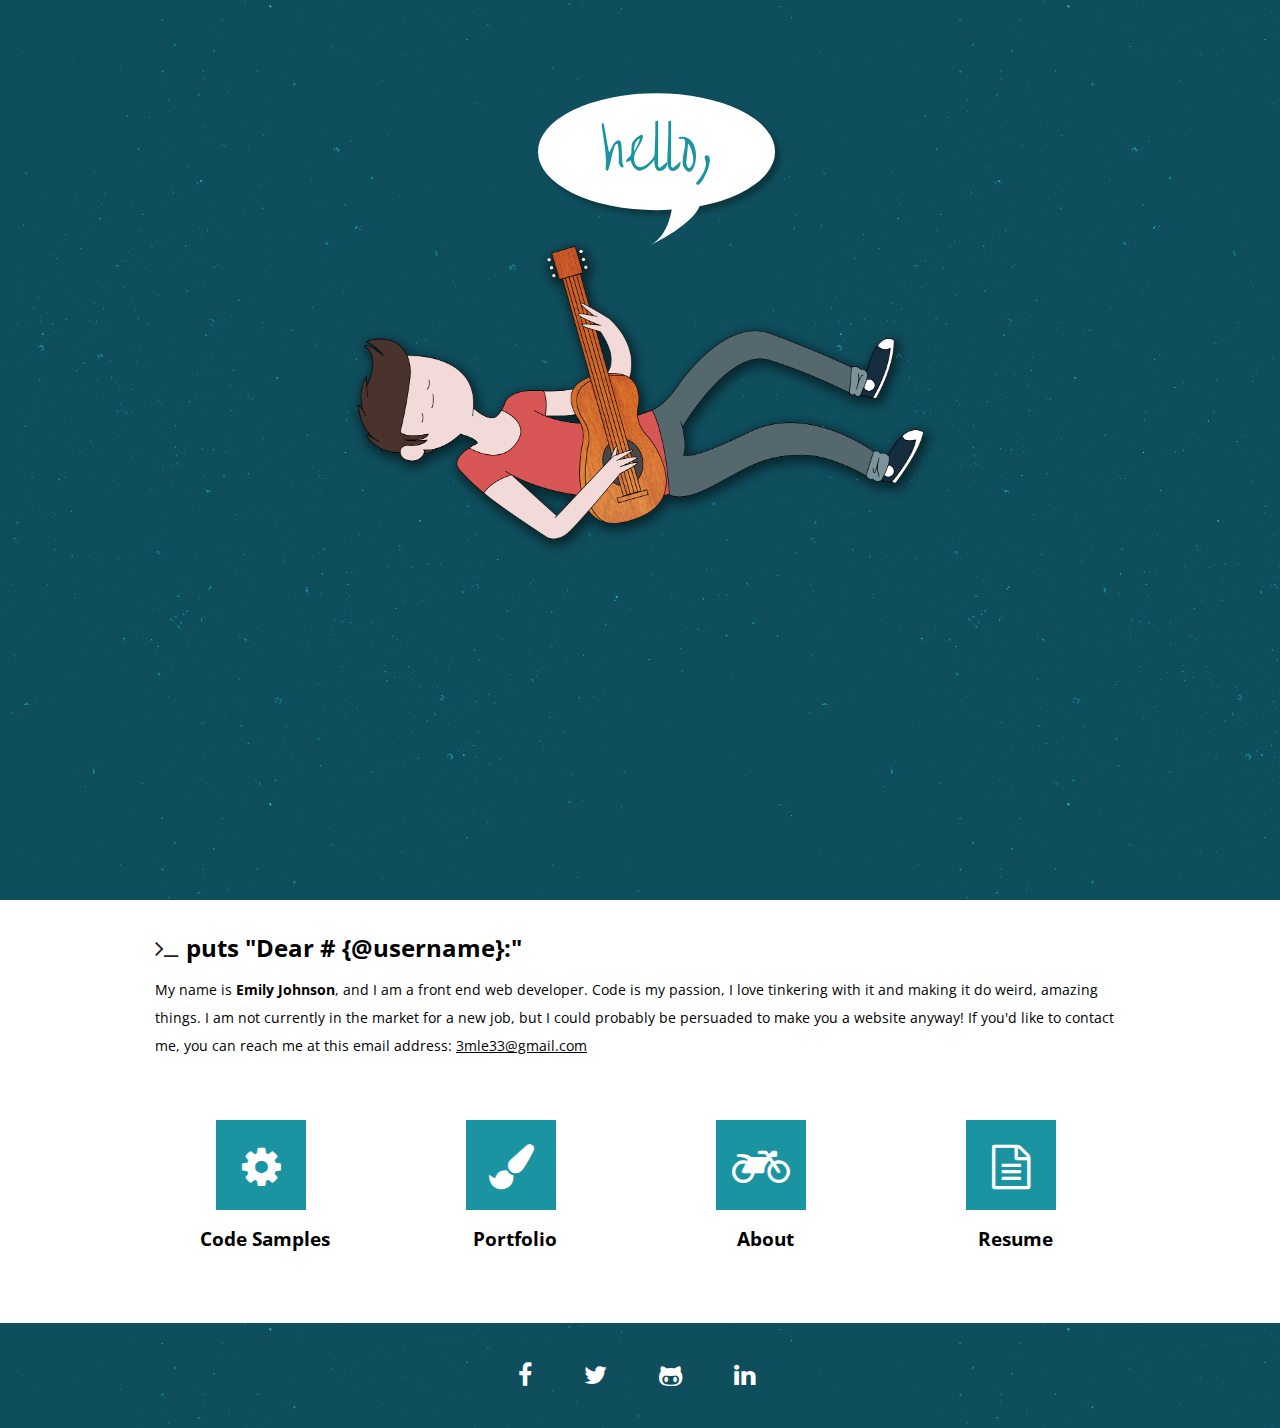
<file: index.html>
<head>
    <title>Emily Johnson</title>
    
    <!-- Stylesheet -->
    <link rel="stylesheet" href="css/main.css" type="text/css" media="screen">
    
    <!-- Font Awesome -->
    <link rel="stylesheet" href="css/font-awesome-4.3.0/css/font-awesome.css" type="text/css">
    
    <!-- Foundation -->
    <link rel="stylesheet" href="css/foundation-5.5.2.custom/css/foundation.css" type="text/css" media="screen">
    
    <!-- Open Sans -->
    <link href='http://fonts.googleapis.com/css?family=Open+Sans:400,300,700,600,400italic,800' rel='stylesheet' type='text/css'>
    
    <!-- Over The Rainbow -->
    <link href='http://fonts.googleapis.com/css?family=Over+the+Rainbow' rel='stylesheet' type='text/css'>
    
    <!-- jQuery -->    
    <script src="http://ajax.googleapis.com/ajax/libs/jquery/1.9.1/jquery.min.js"></script>
    
    <script type="text/javascript" src="js/main.js"></script>
    
    <!-- DL Menu CSS -->
    <link rel="stylesheet" type="text/css" href="css/dl-menu/css/component.css" />
    
    <!-- Modernizer -->
    <script src="js/dl-js/modernizr.custom.js"></script>
    
    <!-- DL Menu jQuery -->
    <script src="js/dl-js/jquery.dlmenu.js"></script>
    
    <!-- DL Menu Plugin Call -->
    <script>
    $(function() {
      $( '#dl-menu' ).dlmenu();
    });
    </script>
    
    <!-- View Ports -->
    <meta name="viewport" content="width=device-width, initial-scale=1, maximum-scale=1">
    
</head>
<body class="home">
<header id="header">
    <nav id="nav-menu" class="go-ghost">
        <div class="row">
            <div class="logo columns small-6 medium-4">
                <a href="index.html"><h1 class="header-nav">Emily Johnson</h1></a>
            </div>
            <div class="right-side-bar columns small-6 medium-8">
                <!-- DL Menu -->
                <div id="dl-menu" class="dl-menuwrapper">
                    <button>Open <a href="http://www.jqueryscript.net/menu/">Menu</a></button>
                    <ul class="dl-menu">
                        <li><a href="index.html">Home</a></li>
                        <li><a href="portfolio.html">Portfolio</a></li>
                        <li><a href="about.html">About</a></li>
                        <li><a href="mailto:3mle33@gmail.com">Email</a></li>
                    </ul>
                </div>
                <!-- End DL Menu -->
                <div class="links">
                    <ul>
                        <li><a href="index.html">Home</a></li>
                        <li><a href="portfolio.html">Portfolio</a></li>
                        <li><a href="about.html">About</a></li>
                        <li><a href="mailto:3mle33@gmail.com">Email</a></li>
                    </ul>
                </div>
            </div>
        </div>
    </nav>
    <div class="row">
        <h1 class="greeting">hello,</h1>
        <img id="guitar-float" class="guitar-guy" src="images/guitar-guy.png">
    </div>
</header>
<main>
    <section id="mission-statement">
        <div class="row">
            <div class="columns small-12">
                <i class="fa fa-terminal"></i><h2>puts "Dear #&nbsp;{@username}:"</h2>
                <div class="content-area">
                    <p>My name is <strong>Emily Johnson</strong>, and I am a front end web developer. Code is my passion, I love tinkering with it and making it do weird, amazing things. I am not currently in the market for a new job, but I could probably be persuaded to make you a website anyway! If you'd like to contact me, you can reach me at this email address: <a href="mailto:3mle33@gmail.com">3mle33@gmail.com</a>
</p>
                </div>
            </div>
        </div>
    </section>
    <section class="page-buttons">
        <div class="row">
            <div class="columns small-12 medium-6 large-3">
                <div class="content-area">
                    <a href="https://github.com/emjo91" target="_blank"><i class="fa fa-cog"></i></a>
                    <h3>Code Samples</h3>
                </div>
            </div>
            <div class="columns small-12 medium-6 large-3">
                <div class="content-area">
                    <a href="portfolio.html"><i class="fa fa-paint-brush"></i></a>
                    <h3>Portfolio</h3>
                </div>
            </div>
            <div class="columns small-12 medium-6 large-3">
                <div class="content-area">
                    <a href="about.html"><i class="fa fa-motorcycle"></i></a>
                    <h3>About</h3>
                </div>
            </div>
            <div class="columns small-12 medium-6 large-3">
                <div class="content-area">
                    <a target="_blank" href="images/resume.pdf"><i class="fa fa-file-text-o"></i></a>
                    <h3>Resume</h3>
                </div>
            </div>
        </div>
    </section>
</main>
<footer id="footer">
    <div class="row">
        <div class="column">
            <nav id="footer-nav">
                <ul class="social-media">
                    <li><a target="_blank" href="https://www.facebook.com/emilyjohnsondesign"><i class="fa fa-facebook"></i></a></li>
                    <li><a target="_blank" href="https://twitter.com/emjo91"><i class="fa fa-twitter"></i></a></li>
                    <li><a target="_blank" href="https://github.com/emjo91"><i class="fa fa-github-alt"></i></a></li>
                    <li><a target="_blank" href="https://www.linkedin.com/pub/emily-johnson/38/623/700
"><i class="fa fa-linkedin"></i></a></li>
                </ul>
            </nav>
        </div>
    </div>
</footer>
</body>
</file>
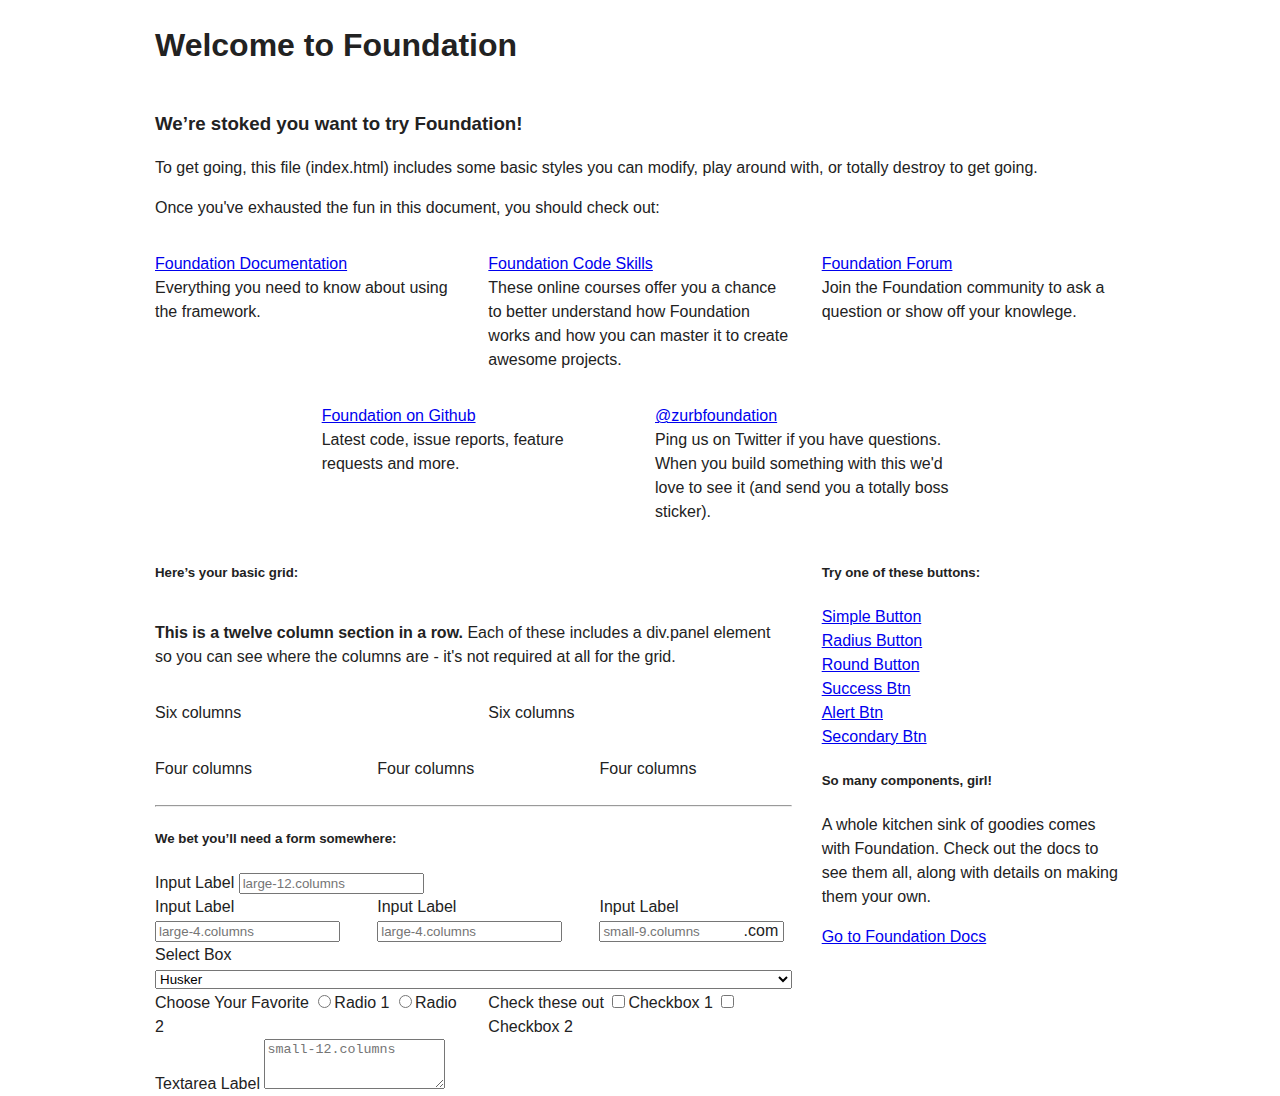
<file: css/foundation-5.5.2.custom/index.html>
<!doctype html>
<html class="no-js" lang="en">
  <head>
    <meta charset="utf-8" />
    <meta name="viewport" content="width=device-width, initial-scale=1.0" />
    <title>Foundation | Welcome</title>
    <link rel="stylesheet" href="css/foundation.css" />
    <script src="js/vendor/modernizr.js"></script>
  </head>
  <body>
    
    <div class="row">
      <div class="large-12 columns">
        <h1>Welcome to Foundation</h1>
      </div>
    </div>
    
    <div class="row">
      <div class="large-12 columns">
        <div class="panel">
          <h3>We&rsquo;re stoked you want to try Foundation! </h3>
          <p>To get going, this file (index.html) includes some basic styles you can modify, play around with, or totally destroy to get going.</p>
          <p>Once you've exhausted the fun in this document, you should check out:</p>
          <div class="row">
            <div class="large-4 medium-4 columns">
              <p><a href="http://foundation.zurb.com/docs">Foundation Documentation</a><br />Everything you need to know about using the framework.</p>
            </div>
            <div class="large-4 medium-4 columns">
              <p><a href="http://zurb.com/university/code-skills">Foundation Code Skills</a><br />These online courses offer you a chance to better understand how Foundation works and how you can master it to create awesome projects.</p>
            </div>
            <div class="large-4 medium-4 columns">
              <p><a href="http://foundation.zurb.com/forum">Foundation Forum</a><br />Join the Foundation community to ask a question or show off your knowlege.</p>
            </div>
          </div>
          <div class="row">
            <div class="large-4 medium-4 medium-push-2 columns">
              <p><a href="http://github.com/zurb/foundation">Foundation on Github</a><br />Latest code, issue reports, feature requests and more.</p>
            </div>
            <div class="large-4 medium-4 medium-pull-2 columns">
              <p><a href="https://twitter.com/ZURBfoundation">@zurbfoundation</a><br />Ping us on Twitter if you have questions. When you build something with this we'd love to see it (and send you a totally boss sticker).</p>
            </div>        
          </div>
        </div>
      </div>
    </div>

    <div class="row">
      <div class="large-8 medium-8 columns">
        <h5>Here&rsquo;s your basic grid:</h5>
        <!-- Grid Example -->

        <div class="row">
          <div class="large-12 columns">
            <div class="callout panel">
              <p><strong>This is a twelve column section in a row.</strong> Each of these includes a div.panel element so you can see where the columns are - it's not required at all for the grid.</p>
            </div>
          </div>
        </div>
        <div class="row">
          <div class="large-6 medium-6 columns">
            <div class="callout panel">
              <p>Six columns</p>
            </div>
          </div>
          <div class="large-6 medium-6 columns">
            <div class="callout panel">
              <p>Six columns</p>
            </div>
          </div>
        </div>
        <div class="row">
          <div class="large-4 medium-4 small-4 columns">
            <div class="callout panel">
              <p>Four columns</p>
            </div>
          </div>
          <div class="large-4 medium-4 small-4 columns">
            <div class="callout panel">
              <p>Four columns</p>
            </div>
          </div>
          <div class="large-4 medium-4 small-4 columns">
            <div class="callout panel">
              <p>Four columns</p>
            </div>
          </div>
        </div>
        
        <hr />
                
        <h5>We bet you&rsquo;ll need a form somewhere:</h5>
        <form>
          <div class="row">
            <div class="large-12 columns">
              <label>Input Label</label>
              <input type="text" placeholder="large-12.columns" />
            </div>
          </div>
          <div class="row">
            <div class="large-4 medium-4 columns">
              <label>Input Label</label>
              <input type="text" placeholder="large-4.columns" />
            </div>
            <div class="large-4 medium-4 columns">
              <label>Input Label</label>
              <input type="text" placeholder="large-4.columns" />
            </div>
            <div class="large-4 medium-4 columns">
              <div class="row collapse">
                <label>Input Label</label>
                <div class="small-9 columns">
                  <input type="text" placeholder="small-9.columns" />
                </div>
                <div class="small-3 columns">
                  <span class="postfix">.com</span>
                </div>
              </div>
            </div>
          </div>
          <div class="row">
            <div class="large-12 columns">
              <label>Select Box</label>
              <select>
                <option value="husker">Husker</option>
                <option value="starbuck">Starbuck</option>
                <option value="hotdog">Hot Dog</option>
                <option value="apollo">Apollo</option>
              </select>
            </div>
          </div>
          <div class="row">
            <div class="large-6 medium-6 columns">
              <label>Choose Your Favorite</label>
              <input type="radio" name="pokemon" value="Red" id="pokemonRed"><label for="pokemonRed">Radio 1</label>
              <input type="radio" name="pokemon" value="Blue" id="pokemonBlue"><label for="pokemonBlue">Radio 2</label>
            </div>
            <div class="large-6 medium-6 columns">
              <label>Check these out</label>
              <input id="checkbox1" type="checkbox"><label for="checkbox1">Checkbox 1</label>
              <input id="checkbox2" type="checkbox"><label for="checkbox2">Checkbox 2</label>
            </div>
          </div>
          <div class="row">
            <div class="large-12 columns">
              <label>Textarea Label</label>
              <textarea placeholder="small-12.columns"></textarea>
            </div>
          </div>
        </form>
      </div>     

      <div class="large-4 medium-4 columns">
        <h5>Try one of these buttons:</h5>
        <p><a href="#" class="small button">Simple Button</a><br/>
        <a href="#" class="small radius button">Radius Button</a><br/>
        <a href="#" class="small round button">Round Button</a><br/>            
        <a href="#" class="medium success button">Success Btn</a><br/>
        <a href="#" class="medium alert button">Alert Btn</a><br/>
        <a href="#" class="medium secondary button">Secondary Btn</a></p>           
        <div class="panel">
          <h5>So many components, girl!</h5>
          <p>A whole kitchen sink of goodies comes with Foundation. Check out the docs to see them all, along with details on making them your own.</p>
          <a href="http://foundation.zurb.com/docs/" class="small button">Go to Foundation Docs</a>          
        </div>
      </div>
    </div>
    
    <script src="js/vendor/jquery.js"></script>
    <script src="js/foundation.min.js"></script>
    <script>
      $(document).foundation();
    </script>
  </body>
</html>
</file>
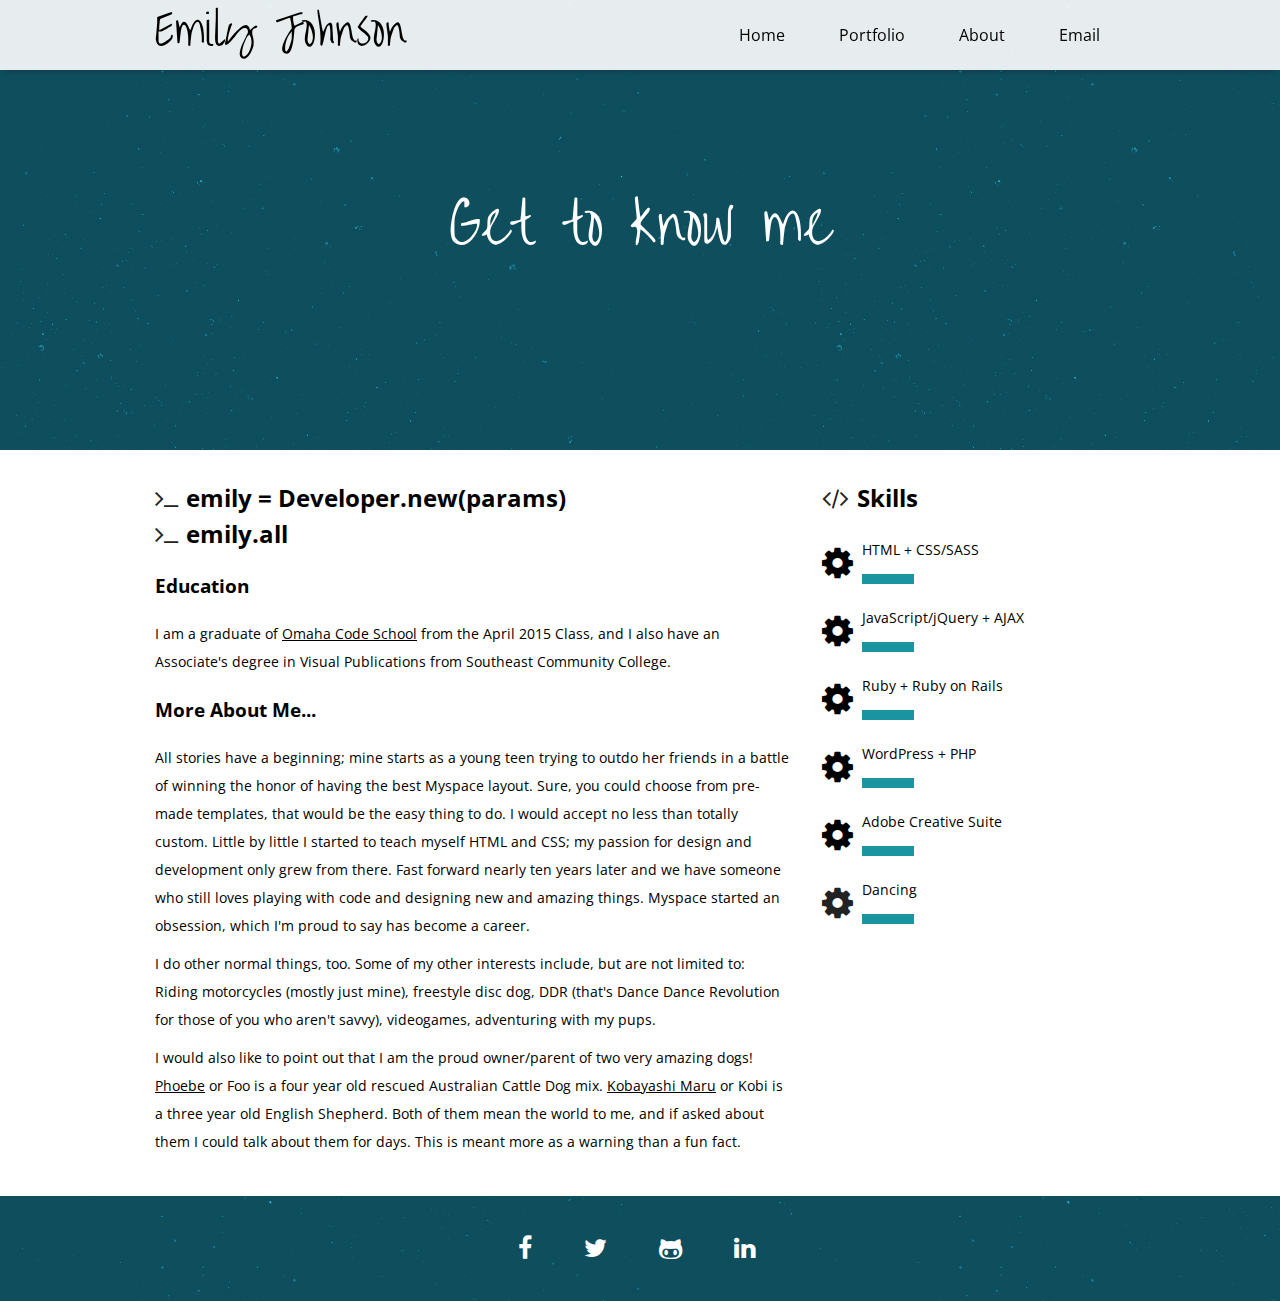
<file: about.html>
<head>
    <title>About</title>
    
    <!-- Stylesheet -->
    <link rel="stylesheet" href="css/main.css" type="text/css" media="screen">
    
    <!-- Font Awesome -->
    <link rel="stylesheet" href="css/font-awesome-4.3.0/css/font-awesome.css" type="text/css">
    
    <!-- Foundation -->
    <link rel="stylesheet" href="css/foundation-5.5.2.custom/css/foundation.css" type="text/css" media="screen">
    
    <!-- Open Sans -->
    <link href='http://fonts.googleapis.com/css?family=Open+Sans:400,300,700,600,400italic,800' rel='stylesheet' type='text/css'>
    
    <!-- Over the Rainbow -->
    <link href='http://fonts.googleapis.com/css?family=Over+the+Rainbow' rel='stylesheet' type='text/css'>
    
    <!-- jQuery -->    
    <script src="http://ajax.googleapis.com/ajax/libs/jquery/1.9.1/jquery.min.js"></script>
    
    <script type="text/javascript" src="js/main.js"></script>
    
    <!-- DL Menu CSS -->
    <link rel="stylesheet" type="text/css" href="css/dl-menu/css/component.css" />
    
    <!-- Modernizer -->
    <script src="js/dl-js/modernizr.custom.js"></script>
    
    <!-- DL Menu jQuery -->
    <script src="js/dl-js/jquery.dlmenu.js"></script>
    
    <!-- DL Menu Plugin Call -->
    <script>
    $(function() {
      $( '#dl-menu' ).dlmenu();
    });
    </script>
    
    <!-- View Ports -->
    <meta name="viewport" content="width=device-width, initial-scale=1, maximum-scale=1">
    
</head>
<body class="about">
<header id="header">
    <nav id="nav-menu">
        <div class="row">
            <div class="logo columns small-6 medium-4">
                <a href="index.html"><h1 class="header-nav">Emily Johnson</h1></a>
            </div>
            <div class="right-side-bar columns small-6 medium-8">
                <!-- DL Menu -->
                <div id="dl-menu" class="dl-menuwrapper">
                    <button>Open <a href="http://www.jqueryscript.net/menu/">Menu</a></button>
                    <ul class="dl-menu">
                        <li><a href="index.html">Home</a></li>
                        <li><a href="portfolio.html">Portfolio</a></li>
                        <li><a href="about.html">About</a></li>
                        <li><a href="mailto:3mle33@gmail.com">Email</a></li>
                    </ul>
                </div>
                <!-- End DL Menu -->
                <div class="links">
                    <ul>
                        <li><a href="index.html">Home</a></li>
                        <li><a href="portfolio.html">Portfolio</a></li>
                        <li><a href="about.html">About</a></li>
                        <li><a href="mailto:3mle33@gmail.com">Email</a></li>
                    </ul>
                </div>
            </div>
        </div>
    </nav>
    <div class="secondary-header row">
        <div class="columns small-12">
            <h1 class="header">Get to know me</h1>
        </div>
    </div>
</header>
<main>
    <div class="row">
        <div class="columns small-12 medium-8">
            <i class="fa fa-terminal"></i><h2>emily = Developer.new(params)</h2>
            <div class="clear"></div>
            <i class="fa fa-terminal"></i><h2>emily.all</h2>
            <h3>Education</h3>
            <p>I am a graduate of <a target="_blank" href="http://omahacodeschool.com/">Omaha Code School</a> from the April 2015 Class, and I also have an Associate's degree in Visual Publications from Southeast Community College.</p>
            <h3>More About Me...</h3>
            <p>All stories have a beginning; mine starts as a young teen trying to outdo her friends in a battle of winning the honor of having the best Myspace layout. Sure, you could choose from pre-made templates, that would be the easy thing to do. I would accept no less than totally custom. Little by little I started to teach myself HTML and CSS; my passion for design and development only grew from there. Fast forward nearly ten years later and we have someone who still loves playing with code and designing new and amazing things. Myspace started an obsession, which I'm proud to say has become a career.</p>
            <p>I do other normal things, too. Some of my other interests include, but are not limited to: Riding motorcycles (mostly just mine), freestyle disc dog, DDR (that's Dance Dance Revolution for those of you who aren't savvy), videogames, adventuring with my pups.</p>
            <p>I would also like to point out that I am the proud owner/parent of two very amazing dogs! <a href="http://packdog.com/phoebe-14" target="_blank">Phoebe</a> or Foo is a four year old rescued Australian Cattle Dog mix. <a href="http://packdog.com/kobayashi-maru" target="_blank">Kobayashi Maru</a> or Kobi is a three year old English Shepherd. Both of them mean the world to me, and if asked about them I could talk about them for days. This is meant more as a warning than a fun fact.</p>
        </div>
        <div class="columns small-12 medium-4">
            <section class="skills-section">
                <i class="fa fa-code"></i><h2>Skills</h2>
                <div class="content-area">
                    <a target="_blank" href="https://github.com/emjo91/port-revamp"><i class="fa fa-cog"></i></a>
                    <div class="skills-content">
                        <p>HTML + CSS/SASS</p>
                        <div class="bar width-20"></div>
                    </div>
                </div>
                <div class="content-area">
                    <a target="_blank" href="https://github.com/emjo91/2015-03-08-tab-interface"><i class="fa fa-cog"></i></a>
                    <div class="skills-content">
                        <p>JavaScript/jQuery + AJAX</p>
                        <div class="bar width-20"></div>
                    </div>
                </div>
                <div class="content-area">
                    <a target="_blank" href="https://github.com/emjo91/findo_rails"><i class="fa fa-cog"></i></a>
                    <div class="skills-content">
                        <p>Ruby + Ruby on Rails</p>
                        <div class="bar width-20"></div>
                    </div>
                </div>
                <div class="content-area">
                    <a target="_blank" href="https://github.com/ioscowboi/startup_official"><i class="fa fa-cog"></i></a>
                    <div class="skills-content">
                        <p>WordPress + PHP</p>
                        <div class="bar width-20"></div>
                    </div>
                </div>
                <div class="content-area">
                    <a target="_blank" href="https://www.facebook.com/emilyjohnsondesign"><i class="fa fa-cog"></i></a>
                    <div class="skills-content">
                        <p>Adobe Creative Suite</p>
                        <div class="bar width-20"></div>
                    </div>
                </div>
                <div class="content-area">
                    <i class="fa fa-cog"></i>
                    <div class="skills-content">
                        <p>Dancing</p>
                        <div class="bar width-20"></div>
                    </div>
                </div>
            </section>
        </div>
    </div>
</main>
<footer id="footer">
    <div class="row">
        <div class="column">
            <nav id="footer-nav">
                <ul class="social-media">
                    <li><a target="_blank" href="https://www.facebook.com/emilyjohnsondesign"><i class="fa fa-facebook"></i></a></li>
                    <li><a target="_blank" href="https://twitter.com/emjo91"><i class="fa fa-twitter"></i></a></li>
                    <li><a target="_blank" href="https://github.com/emjo91"><i class="fa fa-github-alt"></i></a></li>
                    <li><a target="_blank" href="https://www.linkedin.com/pub/emily-johnson/38/623/700
"><i class="fa fa-linkedin"></i></a></li>
                </ul>
            </nav>
        </div>
    </div>
</footer>
</body>
</file>
<file: css/main.css>
/* Partials */
#header {
  background-image: url("../images/stardust-blue.jpg");
  background-color: #1b94a2; }
  #header .row {
    margin: 0 auto; }
  #header .guitar-guy {
    transform: translateY(130%);
    -webkit-transform: translateY(130%);
    -ms-transform: translateY(130%);
    display: block;
    width: 100%;
    margin: 0 auto; }

.about #header, .portfolio #header {
  display: table;
  width: 100%; }
  .about #header .secondary-header, .portfolio #header .secondary-header {
    display: table-cell;
    vertical-align: middle; }

#footer {
  background-color: #1b94a2;
  background-image: url("../images/stardust-blue.jpg"); }
  #footer .row:last-child {
    margin-bottom: 0; }

#nav-menu {
  position: fixed;
  z-index: 2;
  right: 0;
  left: 0;
  height: 70px;
  background-color: rgba(255, 255, 255, 0.9); }
  #nav-menu h1 {
    margin: 4px 0; }
  #nav-menu h1.header-nav {
    margin-top: 18px;
    font-size: 24px; }
  #nav-menu a {
    text-decoration: none; }
  #nav-menu .links {
    display: none; }
    #nav-menu .links ul {
      margin: 0;
      text-align: right; }
      #nav-menu .links ul li {
        display: inline-block;
        margin: -12px 20px 0 20px;
        list-style: none;
        line-height: 70px; }
        #nav-menu .links ul lilast-child {
          margin-left: 0; }
        #nav-menu .links ul li:last-child a {
          padding-right: 0; }
        #nav-menu .links ul li .current {
          border-bottom: 5px solid #1b94a2;
          color: #1b94a2; }
        #nav-menu .links ul li a {
          padding: 21px 0px;
          font-size: 14px; }
          #nav-menu .links ul li a:hover {
            border-bottom: 5px solid #1b94a2;
            color: #1b94a2; }

#footer-nav ul {
  text-align: center; }
  #footer-nav ul li {
    display: inline-block;
    margin: 40px 20px; }
    #footer-nav ul li a {
      text-decoration: none; }
#footer-nav i {
  color: #fff;
  font-size: 25px; }
#footer-nav ul li:nth-child(even) i:hover {
  transform: rotate(15deg);
  -webkit-transform: rotate(15deg);
  -ms-transform: rotate(15deg); }
#footer-nav ul li:nth-child(odd) i:hover {
  transform: rotate(-15deg);
  -webkit-transform: rotate(-15deg);
  -ms-transform: rotate(-15deg); }

.home .page-buttons i {
  width: 180px;
  height: 180px;
  border: 2px solid transparent;
  background-color: #1b94a2;
  color: #fff;
  font-size: 90px;
  line-height: 180px; }
  .home .page-buttons i:hover {
    border-radius: 50%;
    border: 2px solid #1b94a2;
    background-color: #fff;
    color: #1b94a2; }
.home #header {
  height: 100%;
  min-height: 570px; }

.right-side-bar {
  margin: 12px 0; }

#mission-statement i {
  font-size: 25px; }
#mission-statement a {
  transition: 0.4s ease; }
  #mission-statement a:hover {
    color: #1b94a2; }

h2 {
  display: inline; }

i {
  display: inline;
  margin-right: 8px;
  font-size: 25px; }

.go-ghost {
  display: none; }

.expose {
  display: block; }

.home .row, .about .row {
  margin: 30px auto; }

.about #header {
  height: 450px; }
.about .page-buttons i {
  font-size: 42px; }
.about .bar {
  transition: 1.5s ease;
  height: 10px;
  margin-bottom: 10px;
  background-color: #1b94a2; }
.about .skills-section a {
  text-decoration: none; }
.about .content-area {
  margin: 20px 0; }
  .about .content-area i {
    float: left;
    margin-top: 9px;
    font-size: 36px; }
  .about .content-area .skills-content {
    margin-left: 40px; }
.about h2 {
  display: inline; }
.about p a {
  transition: 0.4s ease; }
  .about p a:hover {
    color: #1b94a2; }

.portfolio #header {
  height: 450px; }
.portfolio #design {
  background-color: #ccc; }
.portfolio .portfolio-images {
  margin-top: 25px;
  border: 1px solid #ddd; }
.portfolio section {
  padding: 20px 0; }
  .portfolio section a {
    transition: 0.4s ease; }
    .portfolio section a:hover {
      color: #1b94a2; }
.portfolio .page-buttons i {
  transition: ease, 0.4s;
  color: #000;
  font-size: 120px; }
  .portfolio .page-buttons i:hover {
    color: #1b94a2; }
.portfolio h2 {
  text-align: center; }

/* Global */
h1, h2, h3, h4, h5, h6, p, th, td, ul, li, a {
  color: #000; }

h1, h2, h3, h4, h5, h6 {
  margin: 20px 0; }

h2, h3, h4, h5, h6, p, th, td, ul, li, a {
  font-family: "Open Sans", sans-serif; }

p, th, td {
  margin: 10px 0;
  line-height: 2;
  font-size: 14px; }

h1 {
  font-family: "Over the Rainbow", cursive;
  font-size: 42px;
  font-weight: normal; }

h1.header {
  padding: 0;
  color: #fff;
  text-align: center;
  font-size: 55px; }

h1.greeting {
  position: absolute;
  left: 37%;
  padding: 15px 32px;
  transform: translateY(120%);
  -webkit-transform: translateY(120%);
  -ms-transform: translateY(120%);
  border: 2px solid #fff;
  border-radius: 50%;
  box-shadow: 5px 5px 5px #0b3942;
  background-color: #fff;
  color: #1b94a2;
  font-size: 40px; }
  h1.greeting:after {
    content: ' ';
    position: absolute;
    top: 85px;
    left: 60px;
    width: 180px;
    height: 80px;
    background-image: url(../images/small-tail.svg);
    background-repeat: no-repeat; }

h1.header, h1.greeting {
  margin: 0;
  font-weight: normal; }

* {
  margin: 0;
  padding: 0; }

body {
  height: 100%; }

i {
  transition: ease, 0.4s; }

.row i {
  font-size: 25px; }

.nav-shadow, #nav-menu {
  -webkit-box-shadow: 0 8px 6px -6px rgba(0, 0, 0, 0.2);
  -moz-box-shadow: 0 8px 6px -6px rgba(0, 0, 0, 0.2);
  box-shadow: 0 8px 6px -6px rgba(0, 0, 0, 0.2); }

.page-buttons h3 {
  margin-top: 15px; }
.page-buttons .columns {
  transition: ease, 0.8s;
  padding-top: 20px;
  padding-bottom: 20px; }
  .page-buttons .columns .content-area {
    text-align: center; }

.clear {
  clear: both; }

/* Bar Widths */
.width-100 {
  width: 100%; }

.width-90 {
  width: 90%; }

.width-80 {
  width: 80%; }

.width-70 {
  width: 70%; }

.width-60 {
  width: 60%; }

.width-50 {
  width: 50%; }

.width-40 {
  width: 40%; }

.width-30 {
  width: 30%; }

.width-20 {
  width: 20%; }

.width-10 {
  width: 10%; }

/* Grid */
@media screen and (min-width: 400px) {
  #header .guitar-guy {
    transform: translateY(100%);
    -webkit-transform: translateY(100%);
    -ms-transform: translateY(100%); } }
@media screen and (min-width: 450px) {
  h1.greeting {
    position: absolute;
    left: 42%;
    padding: 15px 40px;
    transform: translateY(100%);
    -webkit-transform: translateY(100%);
    -ms-transform: translateY(100%);
    border: 2px solid #fff;
    border-radius: 50%;
    font-size: 45px; }
    h1.greeting:after {
      content: ' ';
      position: absolute;
      top: 97px;
      left: 65px;
      width: 180px;
      height: 80px;
      transform: rotate(0deg);
      -webkit-transform: rotate(0deg);
      -ms-transform: rotate(0deg);
      background-image: url(../images/small-tail.svg);
      background-repeat: no-repeat; } }
@media screen and (min-width: 565px) {
  h1.greeting {
    padding: 15px 60px;
    transform: translateY(80%);
    -webkit-transform: translateY(80%);
    -ms-transform: translateY(80%);
    font-size: 55px; }
    h1.greeting:after {
      top: 110px;
      left: 110px; }

  #header .guitar-guy {
    transform: translateY(60%);
    -webkit-transform: translateY(60%);
    -ms-transform: translateY(60%); }
  #header #nav-menu h1.header-nav {
    margin-top: 0;
    font-size: 42px; } }
@media screen and (min-width: 641px) {
  #header #dl-menu {
    display: none; }
  #header #nav-menu h1.header-nav {
    margin-top: 13px;
    font-size: 30px; }
  #header .guitar-guy {
    width: 60%;
    transform: translateY(100%);
    -webkit-transform: translateY(100%);
    -ms-transform: translateY(100%); }

  .home .page-buttons i {
    width: 90px;
    height: 90px;
    font-size: 45px;
    line-height: 90px; }

  .portfolio .page-buttons i {
    margin-top: 20px;
    font-size: 90px; }

  #nav-menu .links {
    display: block; } }
@media screen and (min-width: 825px) {
  #header .guitar-guy {
    transform: translateY(70%);
    -webkit-transform: translateY(70%);
    -ms-transform: translateY(70%); } }
@media screen and (min-width: 860px) {
  #header #nav-menu h1.header-nav {
    margin-top: 0;
    font-size: 42px; }
  #header #nav-menu .links ul li {
    margin: -12px 25px 0 25px; }
    #header #nav-menu .links ul li a {
      padding: 19px 0px;
      font-size: 16px; } }
form input:not([type=submit]), form textarea {
  width: 100%;
  padding: 10px;
  border: 0;
  outline: 0;
  background-color: #ccc;
  color: #157782;
  font-family: "Open Sans", sans-serif;
  font-size: 14px; }
form textarea {
  height: 130px; }
form input[type=submit] {
  transition: 0.4s ease;
  float: right;
  margin-top: 25px;
  padding: 10px 30px;
  border: 0;
  background-color: #ccc;
  font-family: "Open Sans";
  font-size: 14px; }
  form input[type=submit]:hover {
    background-color: #1b94a2;
    color: #fff; }

/* Plugins */
#header .dl-menuwrapper button {
  transition: 0.4s ease;
  float: right; }
  #header .dl-menuwrapper button:hover {
    background: #1b94a2; }
#header .dl-menuwrapper .dl-menu.dl-menuopen {
  margin: 50px 0 0 0; }
#header .dl-menuwrapper li a:hover {
  background: rgba(27, 148, 162, 0.7); }

/*# sourceMappingURL=main.css.map */
</file>
<file: css/dl-menu/css/component.css>
@font-face {
font-family: 'icomoon';
src: url('../fonts/icomoon.eot');
src: url('../fonts/icomoon.eot?#iefix') format('embedded-opentype'),  url('../fonts/icomoon.woff') format('woff'),  url('../fonts/icomoon.ttf') format('truetype'),  url('../fonts/icomoon.svg#icomoon') format('svg');
font-weight: normal;
font-style: normal;
}
/* Common styles of menus */

.dl-menuwrapper {
width: 100%;
max-width: 300px;
float: left;
position: relative;
-webkit-perspective: 1000px;
-moz-perspective: 1000px;
perspective: 1000px;
-webkit-perspective-origin: 50% 200%;
-moz-perspective-origin: 50% 200%;
perspective-origin: 50% 200%;
}
.dl-menuwrapper:first-child {
margin-right: 100px;
}
.dl-menuwrapper button {
background: #ccc;
border: none;
width: 48px;
height: 45px;
text-indent: -900em;
overflow: hidden;
position: relative;
cursor: pointer;
outline: none;
}
.dl-menuwrapper button:hover, .dl-menuwrapper button.dl-active, .dl-menuwrapper ul {
background: #aaa;
}
.dl-menuwrapper button:after {
content: '';
position: absolute;
width: 68%;
height: 5px;
background: #fff;
top: 10px;
left: 16%;
box-shadow: 0 10px 0 #fff,  0 20px 0 #fff;
}
.dl-menuwrapper ul {
padding: 0;
list-style: none;
-webkit-transform-style: preserve-3d;
-moz-transform-style: preserve-3d;
transform-style: preserve-3d;
}
.dl-menuwrapper li {
position: relative;
}
.dl-menuwrapper li a {
display: block;
position: relative;
padding: 15px 20px;
font-size: 16px;
line-height: 20px;
font-weight: 300;
color: #fff;
outline: none;
}
.no-touch .dl-menuwrapper li a:hover {
background: rgba(255,248,213,0.1);
}
.dl-menuwrapper li.dl-back > a {
padding-left: 30px;
background: rgba(0,0,0,0.1);
}
.dl-menuwrapper li.dl-back:after, .dl-menuwrapper li > a:not(:only-child):after {
position: absolute;
top: 0;
line-height: 50px;
font-family: 'icomoon';
speak: none;
-webkit-font-smoothing: antialiased;
content: "\e000";
}
.dl-menuwrapper li.dl-back:after {
left: 10px;
color: rgba(212,204,198,0.3);
-webkit-transform: rotate(180deg);
-moz-transform: rotate(180deg);
transform: rotate(180deg);
}
.dl-menuwrapper li > a:after {
right: 10px;
color: rgba(0,0,0,0.15);
}
.dl-menuwrapper .dl-menu {
margin: 5px 0 0 0;
position: absolute;
width: 100%;
opacity: 0;
pointer-events: none;
-webkit-transform: translateY(10px);
-moz-transform: translateY(10px);
transform: translateY(10px);
-webkit-backface-visibility: hidden;
-moz-backface-visibility: hidden;
backface-visibility: hidden;
}
.dl-menuwrapper .dl-menu.dl-menu-toggle {
-webkit-transition: all 0.3s ease;
-moz-transition: all 0.3s ease;
transition: all 0.3s ease;
}
.dl-menuwrapper .dl-menu.dl-menuopen {
opacity: 1;
pointer-events: auto;
-webkit-transform: translateY(0px);
-moz-transform: translateY(0px);
transform: translateY(0px);
}
/* Hide the inner submenus */
.dl-menuwrapper li .dl-submenu {
display: none;
}
/* 
When a submenu is openend, we will hide all li siblings.
For that we give a class to the parent menu called "dl-subview".
We also hide the submenu link. 
The opened submenu will get the class "dl-subviewopen".
All this is done for any sub-level being entered.
*/
.dl-menu.dl-subview li, .dl-menu.dl-subview li.dl-subviewopen > a, .dl-menu.dl-subview li.dl-subview > a {
display: none;
}
.dl-menu.dl-subview li.dl-subview, .dl-menu.dl-subview li.dl-subview .dl-submenu, .dl-menu.dl-subview li.dl-subviewopen, .dl-menu.dl-subview li.dl-subviewopen > .dl-submenu, .dl-menu.dl-subview li.dl-subviewopen > .dl-submenu > li {
display: block;
}
/* Dynamically added submenu outside of the menu context */
.dl-menuwrapper > .dl-submenu {
position: absolute;
width: 100%;
top: 50px;
left: 0;
margin: 0;
}
/* Animation classes for moving out and in */

.dl-menu.dl-animate-out-1 {
-webkit-animation: MenuAnimOut1 0.4s linear forwards;
-moz-animation: MenuAnimOut1 0.4s linear forwards;
animation: MenuAnimOut1 0.4s linear forwards;
}
.dl-menu.dl-animate-out-2 {
-webkit-animation: MenuAnimOut2 0.3s ease-in-out forwards;
-moz-animation: MenuAnimOut2 0.3s ease-in-out forwards;
animation: MenuAnimOut2 0.3s ease-in-out forwards;
}
.dl-menu.dl-animate-out-3 {
-webkit-animation: MenuAnimOut3 0.4s ease forwards;
-moz-animation: MenuAnimOut3 0.4s ease forwards;
animation: MenuAnimOut3 0.4s ease forwards;
}
.dl-menu.dl-animate-out-4 {
-webkit-animation: MenuAnimOut4 0.4s ease forwards;
-moz-animation: MenuAnimOut4 0.4s ease forwards;
animation: MenuAnimOut4 0.4s ease forwards;
}
.dl-menu.dl-animate-out-5 {
-webkit-animation: MenuAnimOut5 0.4s ease forwards;
-moz-animation: MenuAnimOut5 0.4s ease forwards;
animation: MenuAnimOut5 0.4s ease forwards;
}
 @-webkit-keyframes MenuAnimOut1 {
 50% {
 -webkit-transform: translateZ(-250px) rotateY(30deg);
}
 75% {
 -webkit-transform: translateZ(-372.5px) rotateY(15deg);
 opacity: .5;
}
 100% {
 -webkit-transform: translateZ(-500px) rotateY(0deg);
 opacity: 0;
}
}
 @-webkit-keyframes MenuAnimOut2 {
 100% {
 -webkit-transform: translateX(-100%);
 opacity: 0;
}
}
 @-webkit-keyframes MenuAnimOut3 {
 100% {
 -webkit-transform: translateZ(300px);
 opacity: 0;
}
}
 @-webkit-keyframes MenuAnimOut4 {
 100% {
 -webkit-transform: translateZ(-300px);
 opacity: 0;
}
}
 @-webkit-keyframes MenuAnimOut5 {
 100% {
 -webkit-transform: translateY(40%);
 opacity: 0;
}
}
 @-moz-keyframes MenuAnimOut1 {
 50% {
 -moz-transform: translateZ(-250px) rotateY(30deg);
}
 75% {
 -moz-transform: translateZ(-372.5px) rotateY(15deg);
 opacity: .5;
}
 100% {
 -moz-transform: translateZ(-500px) rotateY(0deg);
 opacity: 0;
}
}
 @-moz-keyframes MenuAnimOut2 {
 100% {
 -moz-transform: translateX(-100%);
 opacity: 0;
}
}
 @-moz-keyframes MenuAnimOut3 {
 100% {
 -moz-transform: translateZ(300px);
 opacity: 0;
}
}
 @-moz-keyframes MenuAnimOut4 {
 100% {
 -moz-transform: translateZ(-300px);
 opacity: 0;
}
}
 @-moz-keyframes MenuAnimOut5 {
 100% {
 -moz-transform: translateY(40%);
 opacity: 0;
}
}
 @keyframes MenuAnimOut1 {
 50% {
 transform: translateZ(-250px) rotateY(30deg);
}
 75% {
 transform: translateZ(-372.5px) rotateY(15deg);
 opacity: .5;
}
 100% {
 transform: translateZ(-500px) rotateY(0deg);
 opacity: 0;
}
}
 @keyframes MenuAnimOut2 {
 100% {
 transform: translateX(-100%);
 opacity: 0;
}
}
 @keyframes MenuAnimOut3 {
 100% {
 transform: translateZ(300px);
 opacity: 0;
}
}
 @keyframes MenuAnimOut4 {
 100% {
 transform: translateZ(-300px);
 opacity: 0;
}
}
 @keyframes MenuAnimOut5 {
 100% {
 transform: translateY(40%);
 opacity: 0;
}
}
.dl-menu.dl-animate-in-1 {
-webkit-animation: MenuAnimIn1 0.3s linear forwards;
-moz-animation: MenuAnimIn1 0.3s linear forwards;
animation: MenuAnimIn1 0.3s linear forwards;
}
.dl-menu.dl-animate-in-2 {
-webkit-animation: MenuAnimIn2 0.3s ease-in-out forwards;
-moz-animation: MenuAnimIn2 0.3s ease-in-out forwards;
animation: MenuAnimIn2 0.3s ease-in-out forwards;
}
.dl-menu.dl-animate-in-3 {
-webkit-animation: MenuAnimIn3 0.4s ease forwards;
-moz-animation: MenuAnimIn3 0.4s ease forwards;
animation: MenuAnimIn3 0.4s ease forwards;
}
.dl-menu.dl-animate-in-4 {
-webkit-animation: MenuAnimIn4 0.4s ease forwards;
-moz-animation: MenuAnimIn4 0.4s ease forwards;
animation: MenuAnimIn4 0.4s ease forwards;
}
.dl-menu.dl-animate-in-5 {
-webkit-animation: MenuAnimIn5 0.4s ease forwards;
-moz-animation: MenuAnimIn5 0.4s ease forwards;
animation: MenuAnimIn5 0.4s ease forwards;
}
 @-webkit-keyframes MenuAnimIn1 {
 0% {
 -webkit-transform: translateZ(-500px) rotateY(0deg);
 opacity: 0;
}
 20% {
 -webkit-transform: translateZ(-250px) rotateY(30deg);
 opacity: 0.5;
}
 100% {
 -webkit-transform: translateZ(0px) rotateY(0deg);
 opacity: 1;
}
}
 @-webkit-keyframes MenuAnimIn2 {
 0% {
 -webkit-transform: translateX(-100%);
 opacity: 0;
}
 100% {
 -webkit-transform: translateX(0px);
 opacity: 1;
}
}
 @-webkit-keyframes MenuAnimIn3 {
 0% {
 -webkit-transform: translateZ(300px);
 opacity: 0;
}
 100% {
 -webkit-transform: translateZ(0px);
 opacity: 1;
}
}
 @-webkit-keyframes MenuAnimIn4 {
 0% {
 -webkit-transform: translateZ(-300px);
 opacity: 0;
}
 100% {
 -webkit-transform: translateZ(0px);
 opacity: 1;
}
}
 @-webkit-keyframes MenuAnimIn5 {
 0% {
 -webkit-transform: translateY(40%);
 opacity: 0;
}
 100% {
 -webkit-transform: translateY(0);
 opacity: 1;
}
}
 @-moz-keyframes MenuAnimIn1 {
 0% {
 -moz-transform: translateZ(-500px) rotateY(0deg);
 opacity: 0;
}
 20% {
 -moz-transform: translateZ(-250px) rotateY(30deg);
 opacity: 0.5;
}
 100% {
 -moz-transform: translateZ(0px) rotateY(0deg);
 opacity: 1;
}
}
 @-moz-keyframes MenuAnimIn2 {
 0% {
 -moz-transform: translateX(-100%);
 opacity: 0;
}
 100% {
 -moz-transform: translateX(0px);
 opacity: 1;
}
}
 @-moz-keyframes MenuAnimIn3 {
 0% {
 -moz-transform: translateZ(300px);
 opacity: 0;
}
 100% {
 -moz-transform: translateZ(0px);
 opacity: 1;
}
}
 @-moz-keyframes MenuAnimIn4 {
 0% {
 -moz-transform: translateZ(-300px);
 opacity: 0;
}
 100% {
 -moz-transform: translateZ(0px);
 opacity: 1;
}
}
 @-moz-keyframes MenuAnimIn5 {
 0% {
 -moz-transform: translateY(40%);
 opacity: 0;
}
 100% {
 -moz-transform: translateY(0);
 opacity: 1;
}
}
 @keyframes MenuAnimIn1 {
 0% {
 transform: translateZ(-500px) rotateY(0deg);
 opacity: 0;
}
 20% {
 transform: translateZ(-250px) rotateY(30deg);
 opacity: 0.5;
}
 100% {
 transform: translateZ(0px) rotateY(0deg);
 opacity: 1;
}
}
 @keyframes MenuAnimIn2 {
 0% {
 transform: translateX(-100%);
 opacity: 0;
}
 100% {
 transform: translateX(0px);
 opacity: 1;
}
}
 @keyframes MenuAnimIn3 {
 0% {
 transform: translateZ(300px);
 opacity: 0;
}
 100% {
 transform: translateZ(0px);
 opacity: 1;
}
}
 @keyframes MenuAnimIn4 {
 0% {
 transform: translateZ(-300px);
 opacity: 0;
}
 100% {
 transform: translateZ(0px);
 opacity: 1;
}
}
 @keyframes MenuAnimIn5 {
 0% {
 transform: translateY(40%);
 opacity: 0;
}
 100% {
 transform: translateY(0);
 opacity: 1;
}
}
.dl-menuwrapper > .dl-submenu.dl-animate-in-1 {
-webkit-animation: SubMenuAnimIn1 0.4s ease forwards;
-moz-animation: SubMenuAnimIn1 0.4s ease forwards;
animation: SubMenuAnimIn1 0.4s ease forwards;
}
.dl-menuwrapper > .dl-submenu.dl-animate-in-2 {
-webkit-animation: SubMenuAnimIn2 0.3s ease-in-out forwards;
-moz-animation: SubMenuAnimIn2 0.3s ease-in-out forwards;
animation: SubMenuAnimIn2 0.3s ease-in-out forwards;
}
.dl-menuwrapper > .dl-submenu.dl-animate-in-3 {
-webkit-animation: SubMenuAnimIn3 0.4s ease forwards;
-moz-animation: SubMenuAnimIn3 0.4s ease forwards;
animation: SubMenuAnimIn3 0.4s ease forwards;
}
.dl-menuwrapper > .dl-submenu.dl-animate-in-4 {
-webkit-animation: SubMenuAnimIn4 0.4s ease forwards;
-moz-animation: SubMenuAnimIn4 0.4s ease forwards;
animation: SubMenuAnimIn4 0.4s ease forwards;
}
.dl-menuwrapper > .dl-submenu.dl-animate-in-5 {
-webkit-animation: SubMenuAnimIn5 0.4s ease forwards;
-moz-animation: SubMenuAnimIn5 0.4s ease forwards;
animation: SubMenuAnimIn5 0.4s ease forwards;
}
 @-webkit-keyframes SubMenuAnimIn1 {
 0% {
 -webkit-transform: translateX(50%);
 opacity: 0;
}
 100% {
 -webkit-transform: translateX(0px);
 opacity: 1;
}
}
 @-webkit-keyframes SubMenuAnimIn2 {
 0% {
 -webkit-transform: translateX(100%);
 opacity: 0;
}
 100% {
 -webkit-transform: translateX(0px);
 opacity: 1;
}
}
 @-webkit-keyframes SubMenuAnimIn3 {
 0% {
 -webkit-transform: translateZ(-300px);
 opacity: 0;
}
 100% {
 -webkit-transform: translateZ(0px);
 opacity: 1;
}
}
 @-webkit-keyframes SubMenuAnimIn4 {
 0% {
 -webkit-transform: translateZ(300px);
 opacity: 0;
}
 100% {
 -webkit-transform: translateZ(0px);
 opacity: 1;
}
}
 @-webkit-keyframes SubMenuAnimIn5 {
 0% {
 -webkit-transform: translateZ(-200px);
 opacity: 0;
}
 100% {
 -webkit-transform: translateZ(0);
 opacity: 1;
}
}
 @-moz-keyframes SubMenuAnimIn1 {
 0% {
 -moz-transform: translateX(50%);
 opacity: 0;
}
 100% {
 -moz-transform: translateX(0px);
 opacity: 1;
}
}
 @-moz-keyframes SubMenuAnimIn2 {
 0% {
 -moz-transform: translateX(100%);
 opacity: 0;
}
 100% {
 -moz-transform: translateX(0px);
 opacity: 1;
}
}
 @-moz-keyframes SubMenuAnimIn3 {
 0% {
 -moz-transform: translateZ(-300px);
 opacity: 0;
}
 100% {
 -moz-transform: translateZ(0px);
 opacity: 1;
}
}
 @-moz-keyframes SubMenuAnimIn4 {
 0% {
 -moz-transform: translateZ(300px);
 opacity: 0;
}
 100% {
 -moz-transform: translateZ(0px);
 opacity: 1;
}
}
 @-moz-keyframes SubMenuAnimIn5 {
 0% {
 -moz-transform: translateZ(-200px);
 opacity: 0;
}
 100% {
 -moz-transform: translateZ(0);
 opacity: 1;
}
}
 @keyframes SubMenuAnimIn1 {
 0% {
 transform: translateX(50%);
 opacity: 0;
}
 100% {
 transform: translateX(0px);
 opacity: 1;
}
}
 @keyframes SubMenuAnimIn2 {
 0% {
 transform: translateX(100%);
 opacity: 0;
}
 100% {
 transform: translateX(0px);
 opacity: 1;
}
}
 @keyframes SubMenuAnimIn3 {
 0% {
 transform: translateZ(-300px);
 opacity: 0;
}
 100% {
 transform: translateZ(0px);
 opacity: 1;
}
}
 @keyframes SubMenuAnimIn4 {
 0% {
 transform: translateZ(300px);
 opacity: 0;
}
 100% {
 transform: translateZ(0px);
 opacity: 1;
}
}
 @keyframes SubMenuAnimIn5 {
 0% {
 transform: translateZ(-200px);
 opacity: 0;
}
 100% {
 transform: translateZ(0);
 opacity: 1;
}
}
.dl-menuwrapper > .dl-submenu.dl-animate-out-1 {
-webkit-animation: SubMenuAnimOut1 0.4s ease forwards;
-moz-animation: SubMenuAnimOut1 0.4s ease forwards;
animation: SubMenuAnimOut1 0.4s ease forwards;
}
.dl-menuwrapper > .dl-submenu.dl-animate-out-2 {
-webkit-animation: SubMenuAnimOut2 0.3s ease-in-out forwards;
-moz-animation: SubMenuAnimOut2 0.3s ease-in-out forwards;
animation: SubMenuAnimOut2 0.3s ease-in-out forwards;
}
.dl-menuwrapper > .dl-submenu.dl-animate-out-3 {
-webkit-animation: SubMenuAnimOut3 0.4s ease forwards;
-moz-animation: SubMenuAnimOut3 0.4s ease forwards;
animation: SubMenuAnimOut3 0.4s ease forwards;
}
.dl-menuwrapper > .dl-submenu.dl-animate-out-4 {
-webkit-animation: SubMenuAnimOut4 0.4s ease forwards;
-moz-animation: SubMenuAnimOut4 0.4s ease forwards;
animation: SubMenuAnimOut4 0.4s ease forwards;
}
.dl-menuwrapper > .dl-submenu.dl-animate-out-5 {
-webkit-animation: SubMenuAnimOut5 0.4s ease forwards;
-moz-animation: SubMenuAnimOut5 0.4s ease forwards;
animation: SubMenuAnimOut5 0.4s ease forwards;
}
 @-webkit-keyframes SubMenuAnimOut1 {
 0% {
 -webkit-transform: translateX(0%);
 opacity: 1;
}
 100% {
 -webkit-transform: translateX(50%);
 opacity: 0;
}
}
 @-webkit-keyframes SubMenuAnimOut2 {
 0% {
 -webkit-transform: translateX(0%);
 opacity: 1;
}
 100% {
 -webkit-transform: translateX(100%);
 opacity: 0;
}
}
 @-webkit-keyframes SubMenuAnimOut3 {
 0% {
 -webkit-transform: translateZ(0px);
 opacity: 1;
}
 100% {
 -webkit-transform: translateZ(-300px);
 opacity: 0;
}
}
 @-webkit-keyframes SubMenuAnimOut4 {
 0% {
 -webkit-transform: translateZ(0px);
 opacity: 1;
}
 100% {
 -webkit-transform: translateZ(300px);
 opacity: 0;
}
}
 @-webkit-keyframes SubMenuAnimOut5 {
 0% {
 -webkit-transform: translateZ(0);
 opacity: 1;
}
 100% {
 -webkit-transform: translateZ(-200px);
 opacity: 0;
}
}
 @-moz-keyframes SubMenuAnimOut1 {
 0% {
 -moz-transform: translateX(0%);
 opacity: 1;
}
 100% {
 -moz-transform: translateX(50%);
 opacity: 0;
}
}
 @-moz-keyframes SubMenuAnimOut2 {
 0% {
 -moz-transform: translateX(0%);
 opacity: 1;
}
 100% {
 -moz-transform: translateX(100%);
 opacity: 0;
}
}
 @-moz-keyframes SubMenuAnimOut3 {
 0% {
 -moz-transform: translateZ(0px);
 opacity: 1;
}
 100% {
 -moz-transform: translateZ(-300px);
 opacity: 0;
}
}
 @-moz-keyframes SubMenuAnimOut4 {
 0% {
 -moz-transform: translateZ(0px);
 opacity: 1;
}
 100% {
 -moz-transform: translateZ(300px);
 opacity: 0;
}
}
 @-moz-keyframes SubMenuAnimOut5 {
 0% {
 -moz-transform: translateZ(0);
 opacity: 1;
}
 100% {
 -moz-transform: translateZ(-200px);
 opacity: 0;
}
}
 @keyframes SubMenuAnimOut1 {
 0% {
 transform: translateX(0%);
 opacity: 1;
}
 100% {
 transform: translateX(50%);
 opacity: 0;
}
}
 @keyframes SubMenuAnimOut2 {
 0% {
 transform: translateX(0%);
 opacity: 1;
}
 100% {
 transform: translateX(100%);
 opacity: 0;
}
}
 @keyframes SubMenuAnimOut3 {
 0% {
 transform: translateZ(0px);
 opacity: 1;
}
 100% {
 transform: translateZ(-300px);
 opacity: 0;
}
}
 @keyframes SubMenuAnimOut4 {
 0% {
 transform: translateZ(0px);
 opacity: 1;
}
 100% {
 transform: translateZ(300px);
 opacity: 0;
}
}
 @keyframes SubMenuAnimOut5 {
 0% {
 transform: translateZ(0);
 opacity: 1;
}
 100% {
 transform: translateZ(-200px);
 opacity: 0;
}
}
/* No JS Fallback */
.no-js .dl-menuwrapper .dl-menu {
position: relative;
opacity: 1;
-webkit-transform: none;
-moz-transform: none;
transform: none;
}
.no-js .dl-menuwrapper li .dl-submenu {
display: block;
}
.no-js .dl-menuwrapper li.dl-back {
display: none;
}
.no-js .dl-menuwrapper li > a:not(:only-child) {
background: rgba(0,0,0,0.1);
}
.no-js .dl-menuwrapper li > a:not(:only-child):after {
content: '';
}
/* Colors for demos */

/* Demo 1 */
.demo-1 .dl-menuwrapper button {
background: #c62860;
}
.demo-1 .dl-menuwrapper button:hover, .demo-1 .dl-menuwrapper button.dl-active, .demo-1 .dl-menuwrapper ul {
background: #9e1847;
}
/* Demo 2 */
.demo-2 .dl-menuwrapper button {
background: #e86814;
}
.demo-2 .dl-menuwrapper button:hover, .demo-2 .dl-menuwrapper button.dl-active, .demo-2 .dl-menuwrapper ul {
background: #D35400;
}
/* Demo 3 */
.demo-3 .dl-menuwrapper button {
background: #08cbc4;
}
.demo-3 .dl-menuwrapper button:hover, .demo-3 .dl-menuwrapper button.dl-active, .demo-3 .dl-menuwrapper ul {
background: #00b4ae;
}
/* Demo 4 */
.demo-4 .dl-menuwrapper button {
background: #90b912;
}
.demo-4 .dl-menuwrapper button:hover, .demo-4 .dl-menuwrapper button.dl-active, .demo-4 .dl-menuwrapper ul {
background: #79a002;
}
/* Demo 5 */
.demo-5 .dl-menuwrapper button {
background: #744783;
}
.demo-5 .dl-menuwrapper button:hover, .demo-5 .dl-menuwrapper button.dl-active, .demo-5 .dl-menuwrapper ul {
background: #643771;
}
</file>
